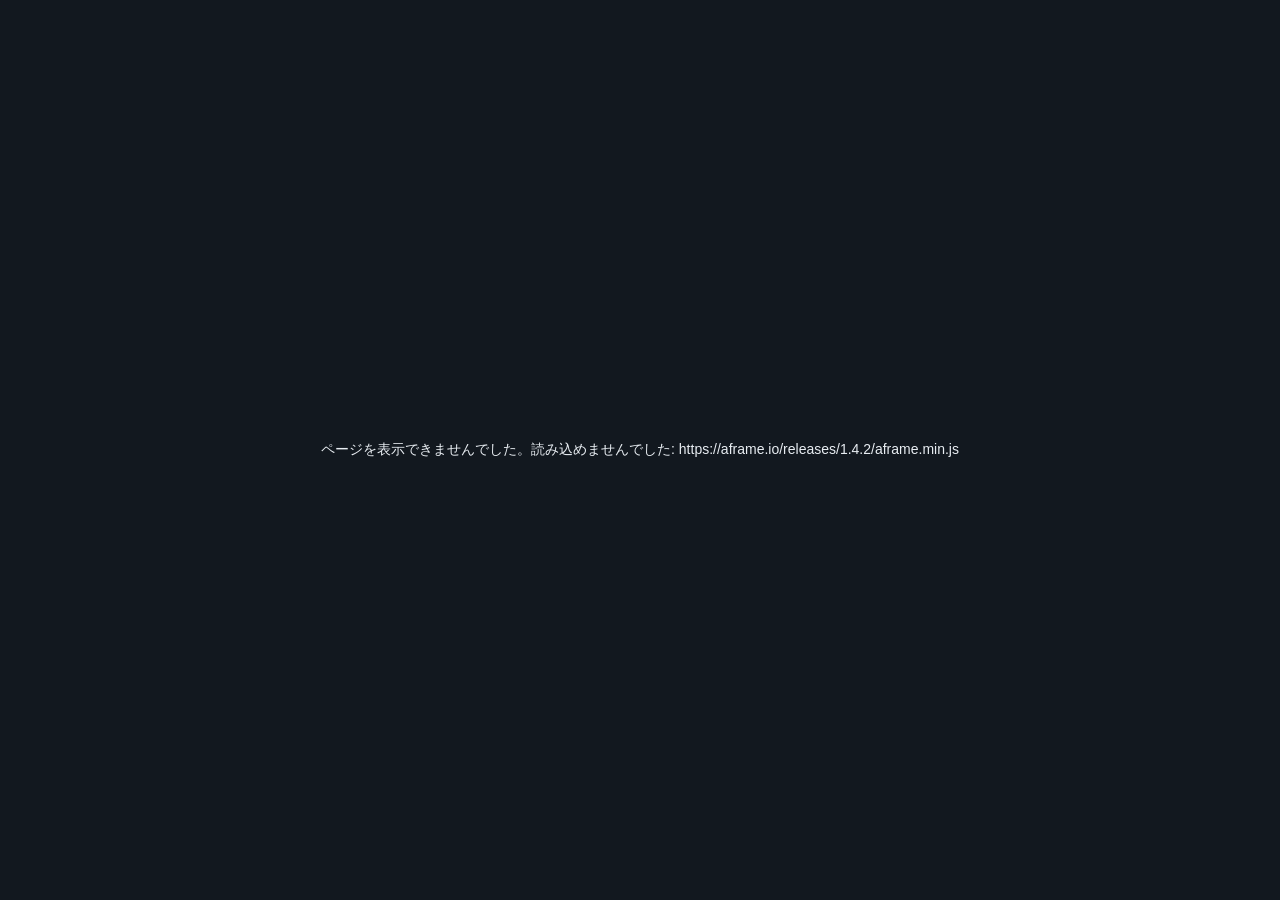
<file: media/index.html>
<!DOCTYPE html>
<html lang="ja">
<head>
    <meta charset="UTF-8">
    <meta name="viewport" content="width=device-width, initial-scale=1.0, maximum-scale=1.0, user-scalable=no">
    <title>3D Model Viewer</title>
</head>
<body>
    <!-- 3Dビューア。表示内容は同じフォルダの config.json と Assets/ で決まります。
         画面の中身は共通の viewer/ から読み込みます。このファイルは編集不要です。 -->
    <script src="../viewer/boot.js" data-page="viewer" data-root="./"></script>
</body>
</html>
</file>
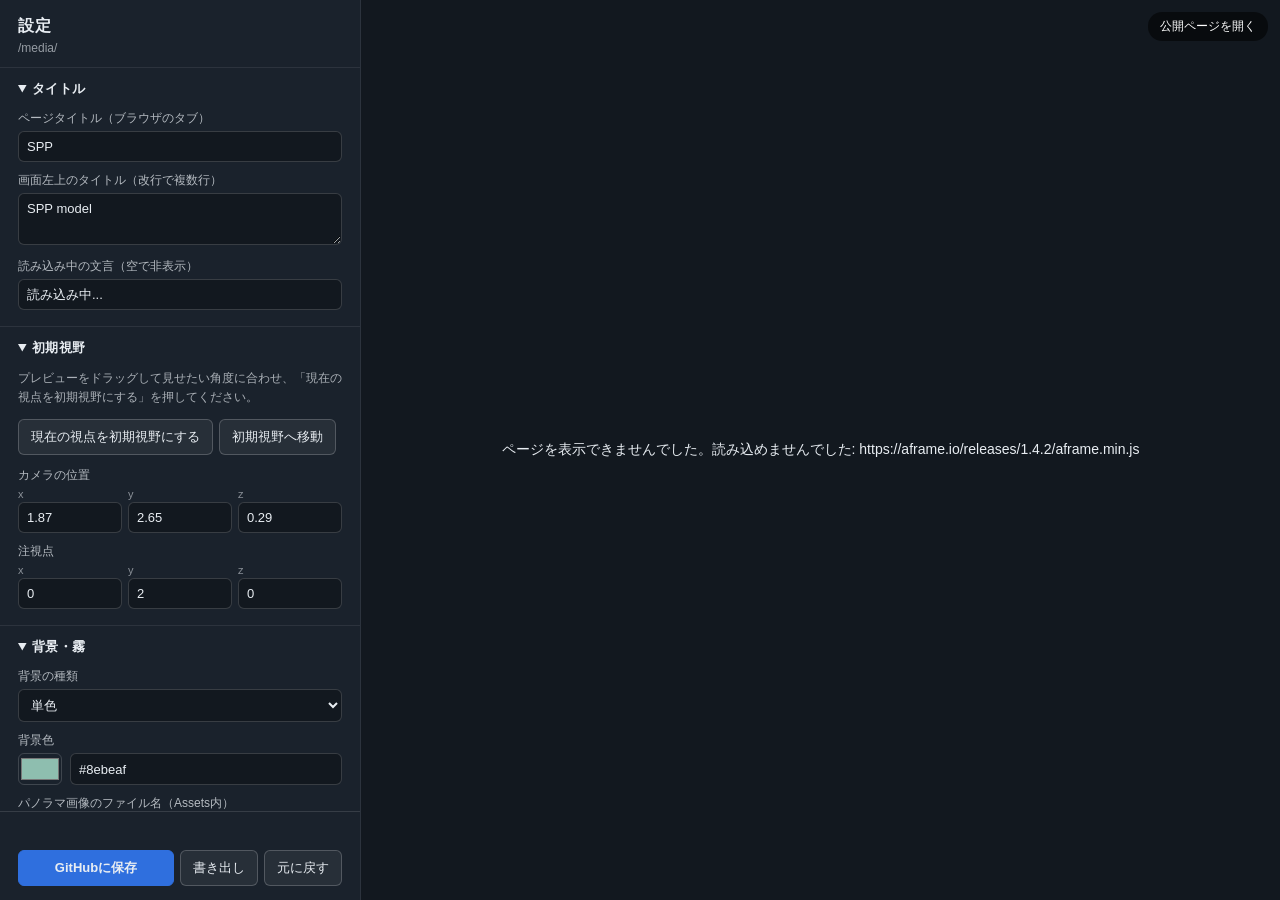
<file: media/admin/index.html>
<!DOCTYPE html>
<html lang="ja">
<head>
    <meta charset="UTF-8">
    <meta name="viewport" content="width=device-width, initial-scale=1.0, maximum-scale=1.0, user-scalable=no">
    <title>設定 - 3D Model Viewer</title>
</head>
<body>
    <!-- 管理画面。このモデルの config.json を編集します。
         画面の中身は共通の viewer/ から読み込みます。このファイルは編集不要です。 -->
    <script src="../../viewer/boot.js" data-page="admin" data-root="../"></script>
</body>
</html>
</file>
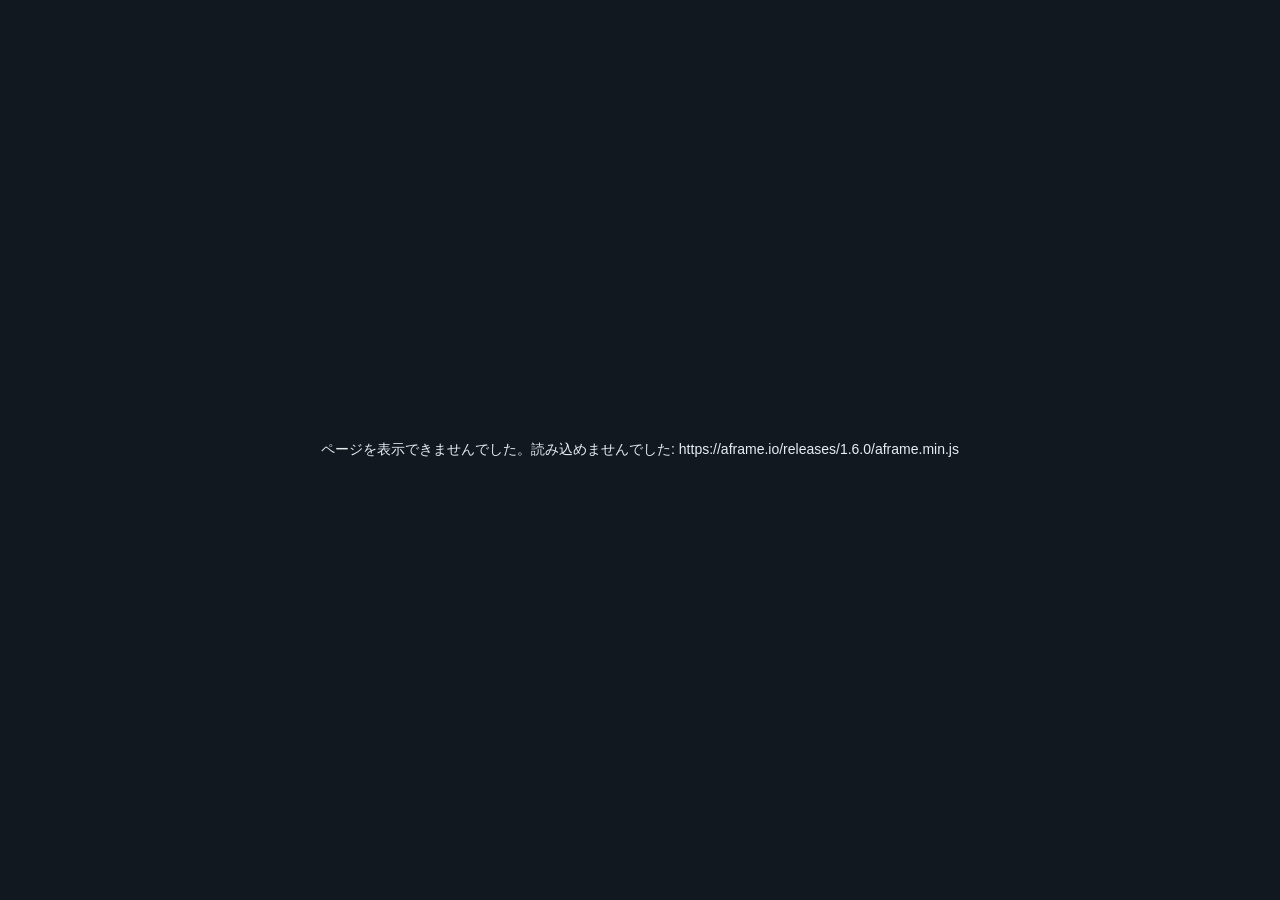
<file: media/ar-image/index.html>
<!DOCTYPE html>
<html lang="ja">
<head>
    <meta charset="UTF-8">
    <meta name="viewport" content="width=device-width, initial-scale=1.0, maximum-scale=1.0, user-scalable=no">
    <title>画像AR - 3D Model Viewer</title>
</head>
<body>
    <!-- 画像トラッキング型AR。
         画面の中身は共通の viewer/ から読み込みます。このファイルは編集不要です。 -->
    <script src="../../viewer/boot.js" data-page="ar-image" data-root="../"></script>
</body>
</html>
</file>
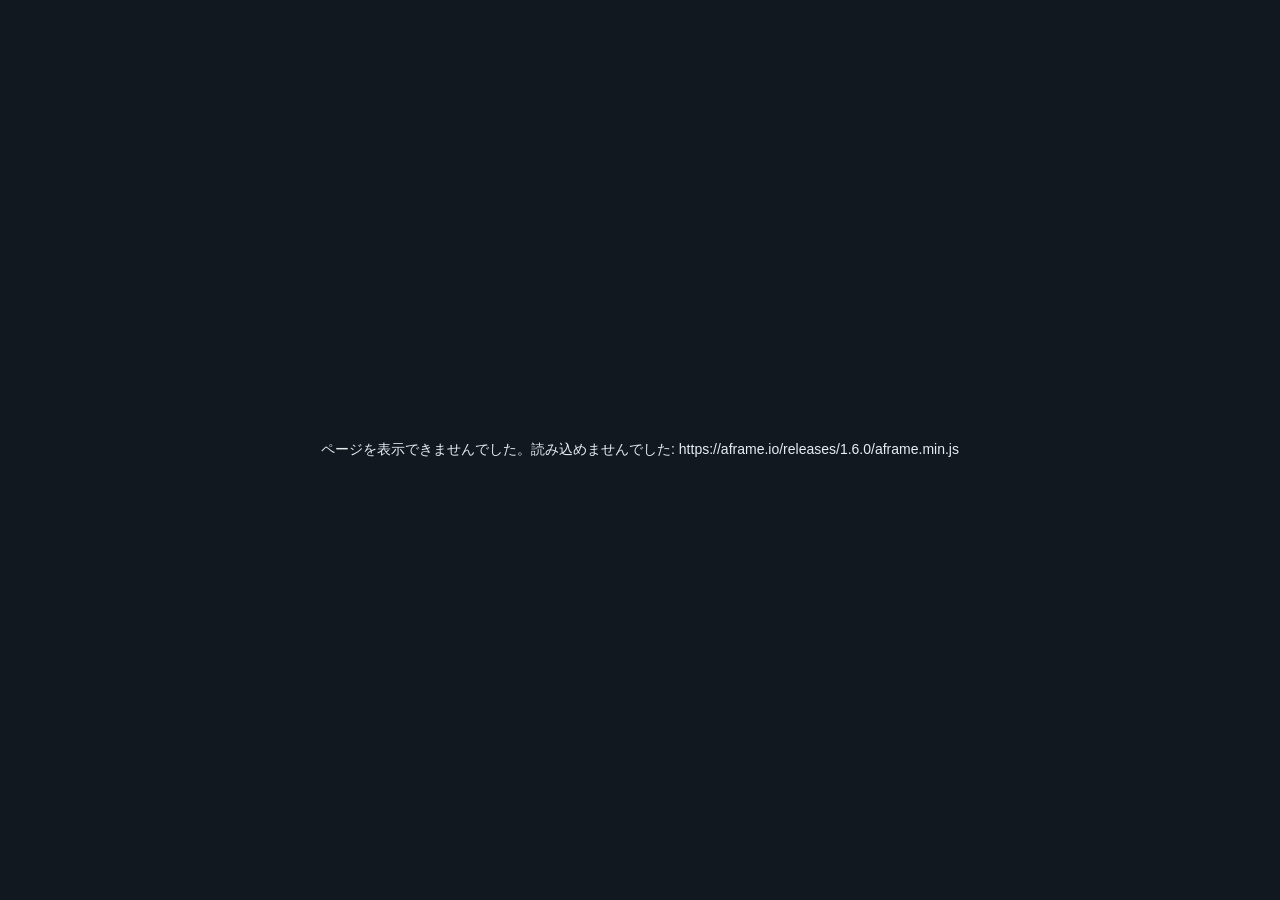
<file: media/ar-marker/index.html>
<!DOCTYPE html>
<html lang="ja">
<head>
    <meta charset="UTF-8">
    <meta name="viewport" content="width=device-width, initial-scale=1.0, maximum-scale=1.0, user-scalable=no">
    <title>マーカーAR - 3D Model Viewer</title>
</head>
<body>
    <!-- マーカー型AR。
         画面の中身は共通の viewer/ から読み込みます。このファイルは編集不要です。 -->
    <script src="../../viewer/boot.js" data-page="ar-marker" data-root="../"></script>
</body>
</html>
</file>
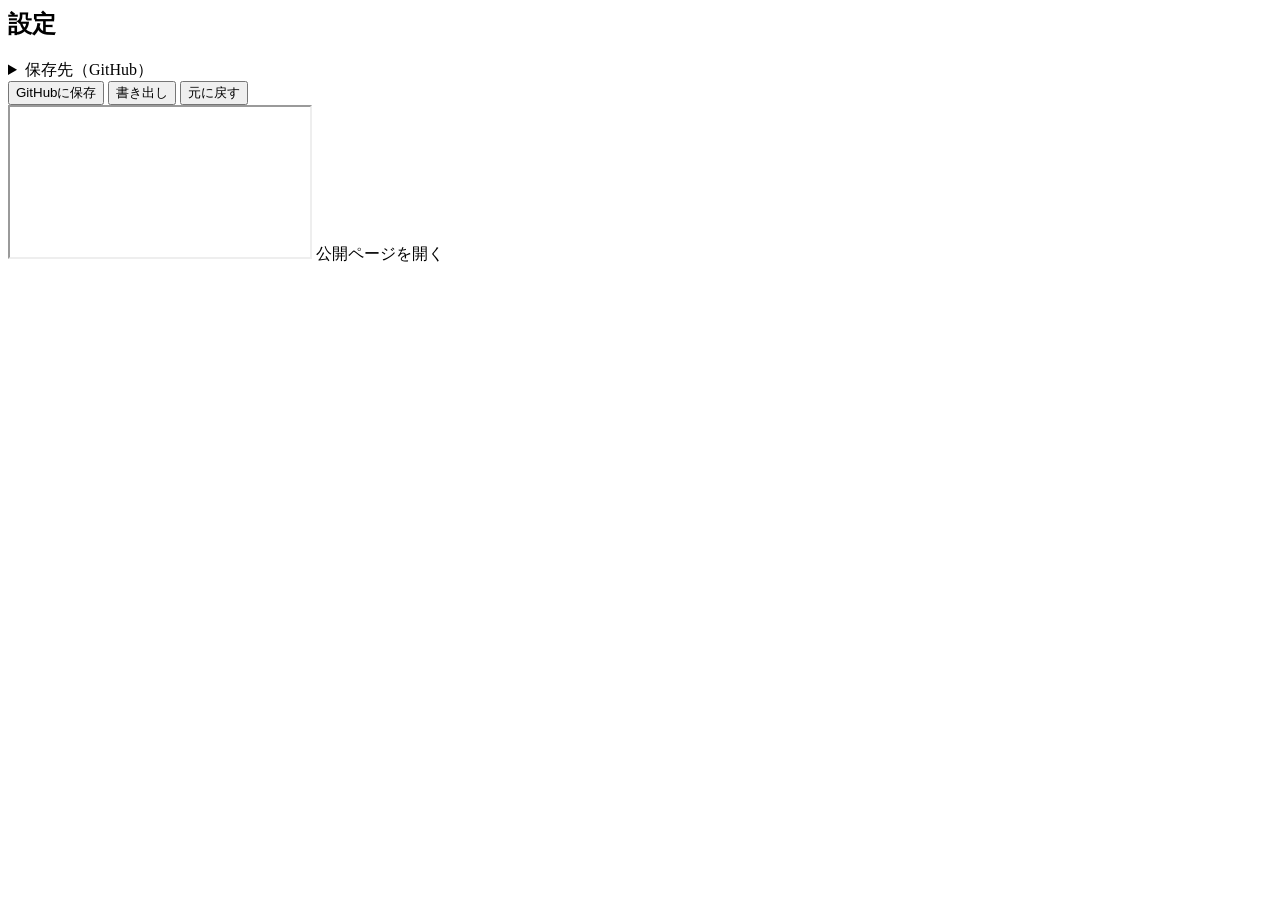
<file: viewer/pages/admin.html>
<!-- boot.js が各モデルのページの <body> に挿入する断片です（単体では開きません） -->
<div id="admin">
    <aside id="panel">
        <header id="panel-head">
            <h1>設定</h1>
            <div id="model-path"></div>
        </header>

        <div id="form"></div>

        <details id="dest">
            <summary>保存先（GitHub）</summary>
            <p class="note">
                「GitHubに保存」を押すと、このモデルの <code>config.json</code> をリポジトリに直接コミットします。
                保存には、このリポジトリの <b>Contents: Read and write</b> 権限を持つアクセストークンが必要です
                （<a href="https://github.com/settings/personal-access-tokens/new" target="_blank" rel="noopener">GitHubで発行</a>）。
            </p>
            <label class="field"><span>ユーザー / 組織名</span><input type="text" id="gh-owner" autocomplete="off"></label>
            <label class="field"><span>リポジトリ名</span><input type="text" id="gh-repo" autocomplete="off"></label>
            <label class="field"><span>ブランチ</span><input type="text" id="gh-branch" autocomplete="off"></label>
            <label class="field"><span>ファイルのパス</span><input type="text" id="gh-path" autocomplete="off"></label>
            <label class="field"><span>アクセストークン</span><input type="password" id="gh-token" autocomplete="off"></label>
            <label class="check"><input type="checkbox" id="gh-remember"><span>トークンをこの端末のブラウザに記憶する</span></label>
        </details>

        <footer id="panel-foot">
            <div id="status" role="status"></div>
            <div id="actions">
                <button type="button" id="save-btn" class="primary">GitHubに保存</button>
                <button type="button" id="download-btn">書き出し</button>
                <button type="button" id="revert-btn">元に戻す</button>
            </div>
        </footer>
    </aside>

    <main id="stage">
        <iframe id="preview" title="プレビュー"></iframe>
        <a id="open-link" target="_blank" rel="noopener">公開ページを開く</a>
    </main>
</div>
</file>
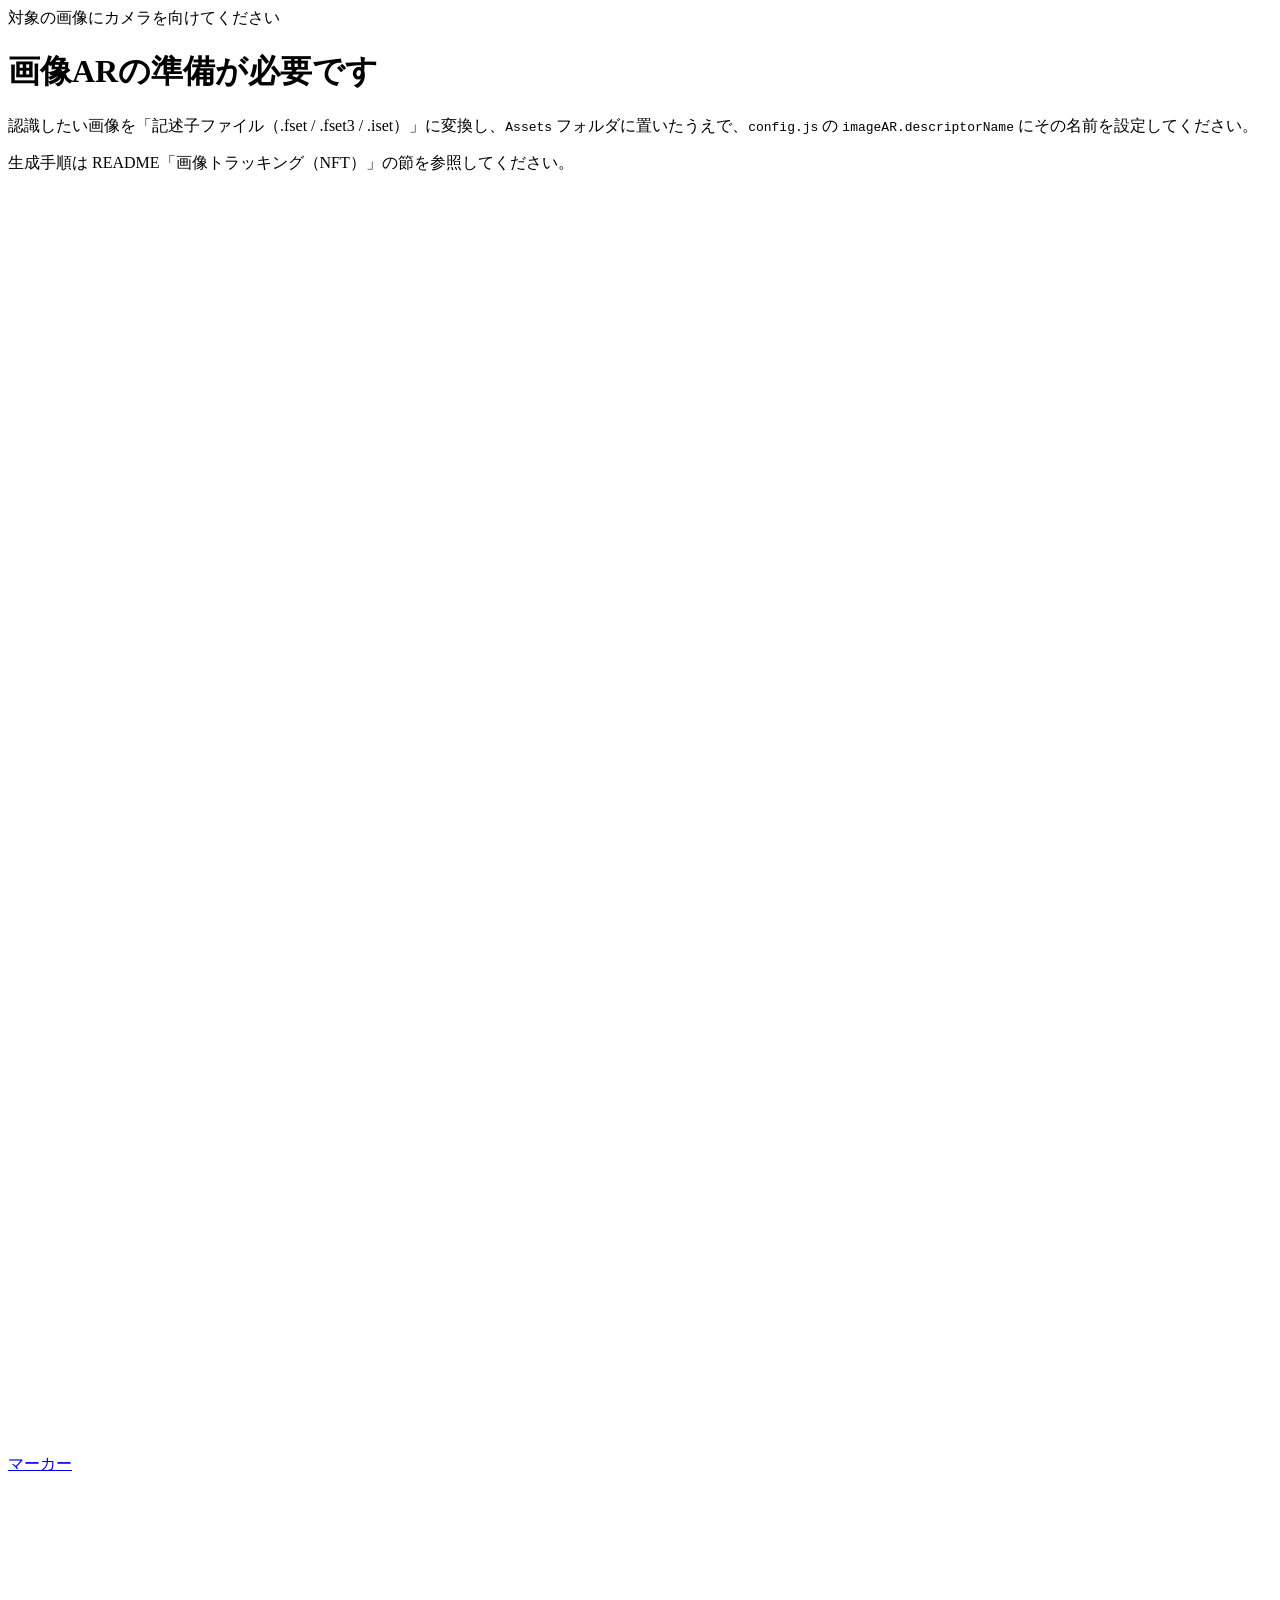
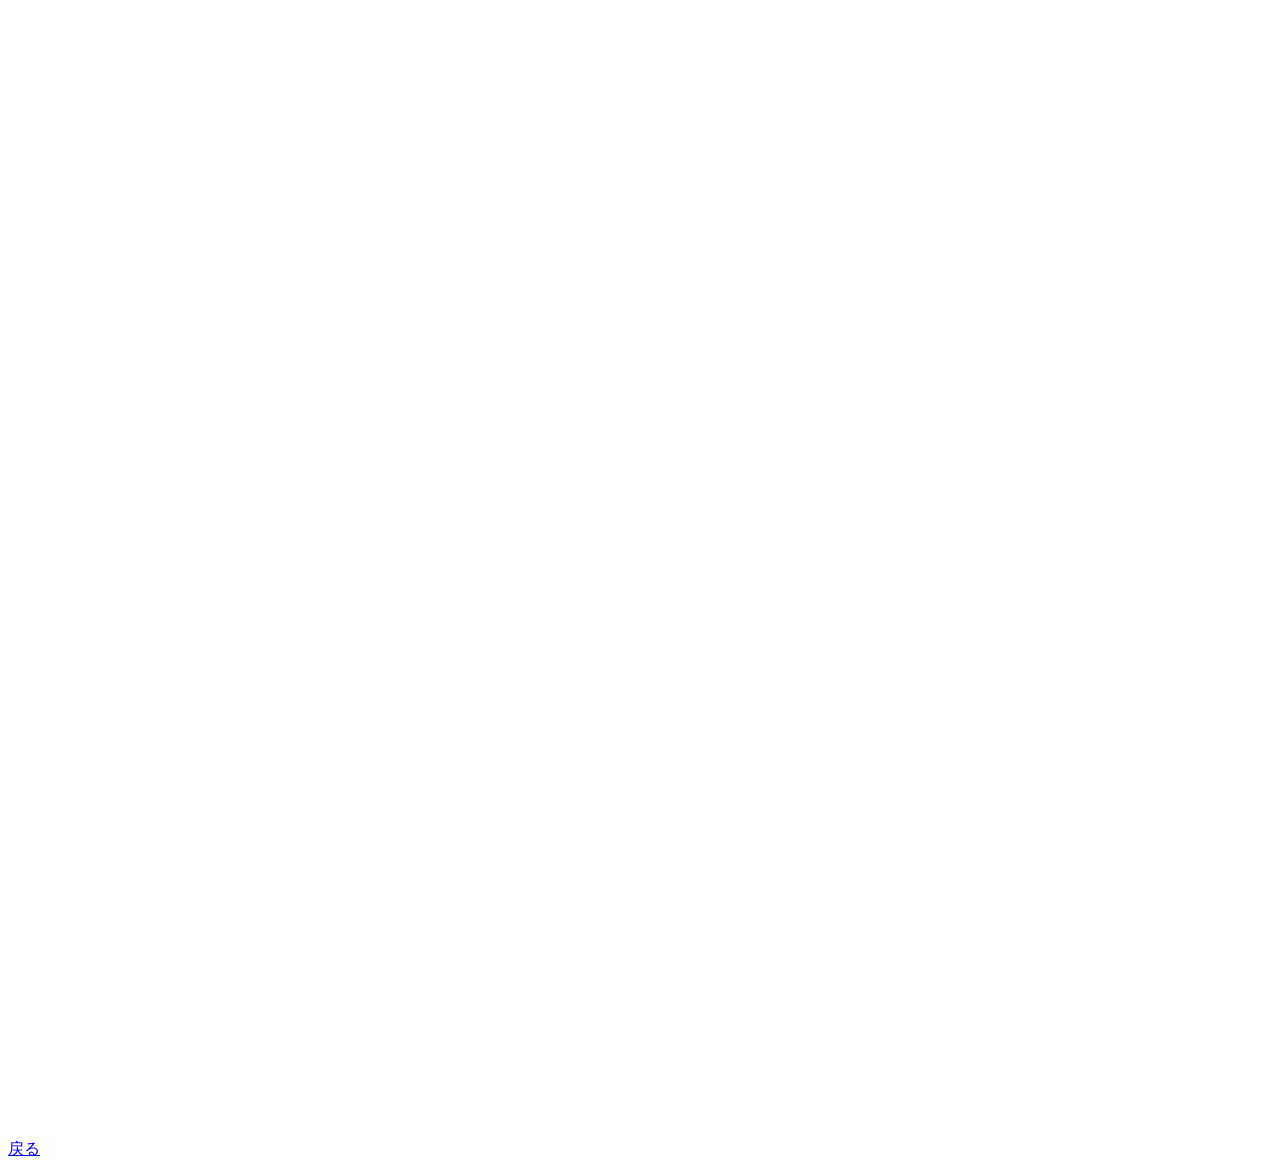
<file: viewer/pages/ar-image.html>
<!-- boot.js が各モデルのページの <body> に挿入する断片です（単体では開きません） -->
<!-- 記述子(descriptorName)が設定されている場合のみ、ar-image.js が下記に a-scene を組み立てます。
     未設定の場合はセットアップ手順の案内だけを表示します（カメラは起動しません）。 -->
<div id="ar-root"></div>

<!-- 画面上部：画像未検出時 or セットアップ案内 -->
<div id="ar-hint">
    <div id="ar-hint-text">対象の画像にカメラを向けてください</div>
</div>

<!-- 記述子未設定時のセットアップ案内 -->
<div id="ar-setup" class="hidden">
    <div id="ar-setup-inner">
        <h1>画像ARの準備が必要です</h1>
        <p>認識したい画像を「記述子ファイル（.fset / .fset3 / .iset）」に変換し、<code>Assets</code> フォルダに置いたうえで、<code>config.js</code> の <code>imageAR.descriptorName</code> にその名前を設定してください。</p>
        <p>生成手順は README「画像トラッキング（NFT）」の節を参照してください。</p>
    </div>
</div>

<!-- 右下：モード切り替え／戻るボタン -->
<div id="ar-btn-group">
    <a id="switch-marker-btn" href="#" title="マーカーARに切り替え">
        <svg viewBox="0 0 24 24"><path d="M4 4h6v6H4V4zm10 0h6v6h-6V4zM4 14h6v6H4v-6zm12 2h4v4h-4v-4zm-2-2h2v2h-2v-2z" fill="#fff"/></svg>
        <span class="ar-btn-label">マーカー</span>
    </a>
    <a id="back-btn" href="#" title="通常ビューアに戻る">
        <svg viewBox="0 0 24 24"><path d="M15 18l-6-6 6-6" fill="none" stroke="#fff" stroke-width="2" stroke-linecap="round" stroke-linejoin="round"/></svg>
        <span class="ar-btn-label">戻る</span>
    </a>
</div>
</file>
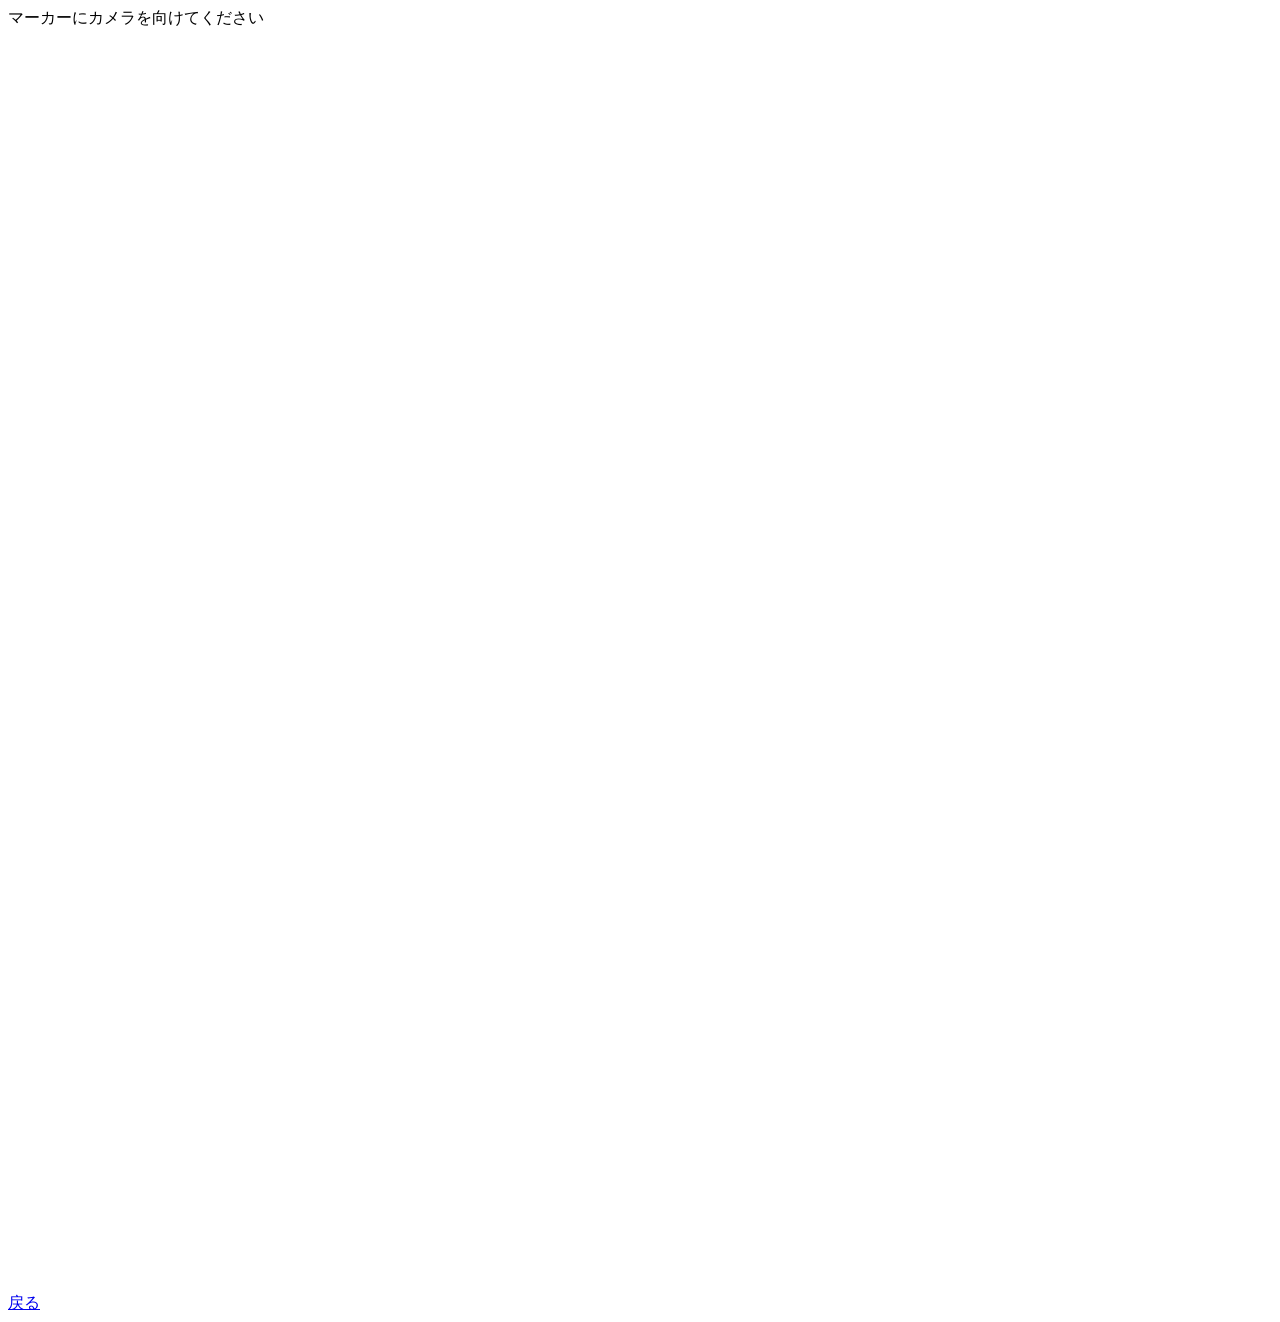
<file: viewer/pages/ar-marker.html>
<!-- boot.js が各モデルのページの <body> に挿入する断片です（単体では開きません） -->
<a-scene
    id="scene"
    vr-mode-ui="enabled: false"
    renderer="colorManagement: true; antialias: true"
    embedded
    arjs="sourceType: webcam; detectionMode: mono_and_matrix; matrixCodeType: 3x3; debugUIEnabled: false;">

    <a-assets></a-assets>

    <a-marker id="marker" preset="hiro">
        <a-entity id="ar-model"></a-entity>
    </a-marker>

    <a-entity camera></a-entity>
</a-scene>

<!-- 画面上部：マーカー未検出時の案内 -->
<div id="ar-hint">
    <div id="ar-hint-text">マーカーにカメラを向けてください</div>
</div>

<!-- 右下：モード切り替え／戻るボタン -->
<div id="ar-btn-group">
    <a id="switch-image-btn" href="#" title="画像ARに切り替え" style="display:none">
        <svg viewBox="0 0 24 24"><path d="M4 5h16v14H4V5zm2 2v10h12V7H6zm2 2h3v3H8V9zm5.5 6.5 2-2.5 2 3H10l2.5-3 1 1.5z" fill="#fff"/></svg>
        <span class="ar-btn-label">画像</span>
    </a>
    <a id="back-btn" href="#" title="通常ビューアに戻る">
        <svg viewBox="0 0 24 24"><path d="M15 18l-6-6 6-6" fill="none" stroke="#fff" stroke-width="2" stroke-linecap="round" stroke-linejoin="round"/></svg>
        <span class="ar-btn-label">戻る</span>
    </a>
</div>
</file>
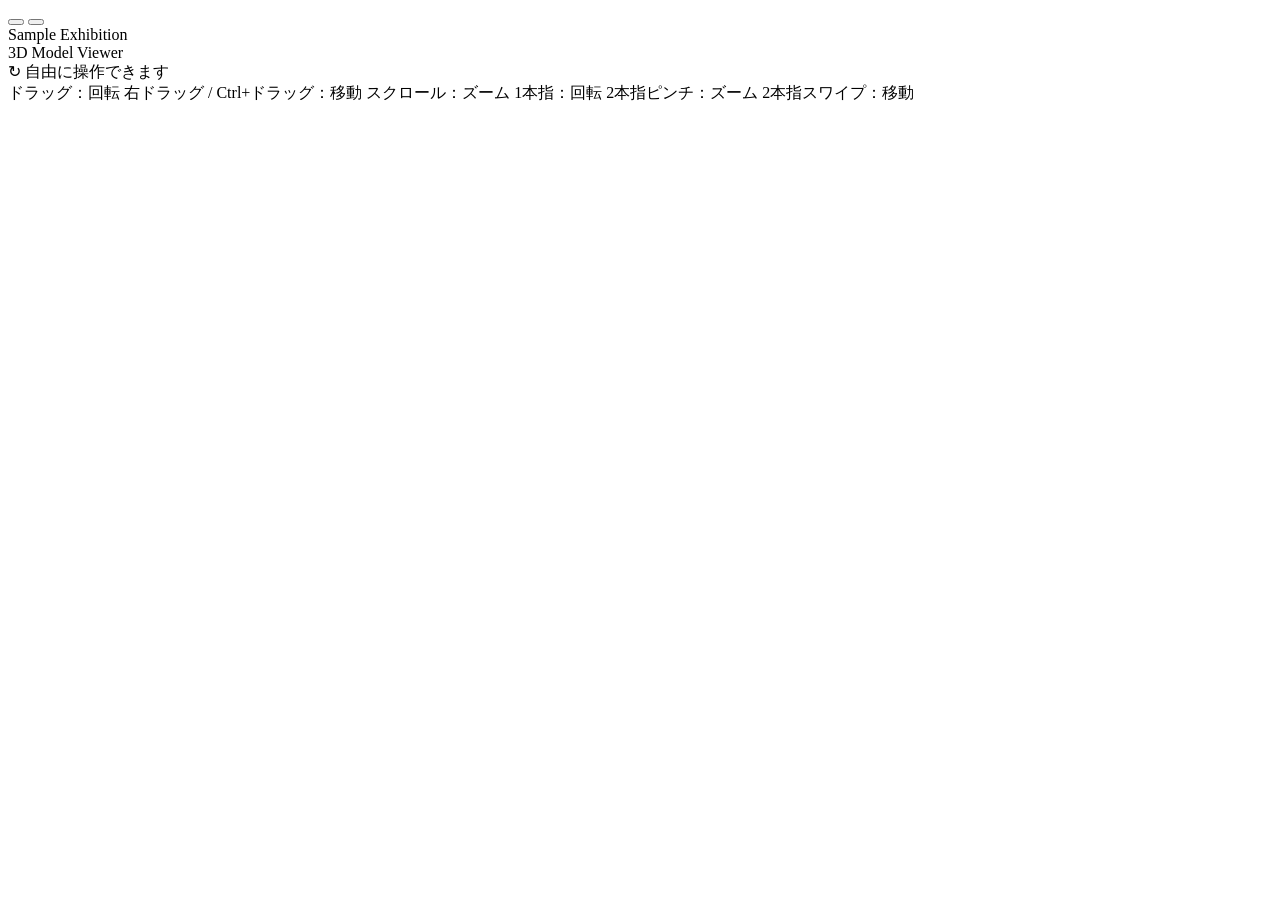
<file: viewer/pages/viewer.html>
<!-- boot.js が各モデルのページの <body> に挿入する断片です（単体では開きません） -->
<a-scene
    id="scene"
    background="color: #8FA8BF"
    renderer="antialias: true; colorManagement: true; exposure: 1.05; toneMapping: ACESFilmic"
    fog="type: linear; color: #8FA8BF; near: 60; far: 120"
    vr-mode-ui="enabled: false; enterVRButton: none; enterARButton: none">

    <a-assets></a-assets>

    <a-sky id="sky" visible="false" material="fog: false"></a-sky>

    <a-light type="ambient" color="#D6E8F5" intensity="0.35"></a-light>
    <a-light type="directional" color="#FFF6EC" intensity="1.05" position="-3 7 5"></a-light>
    <a-light type="directional" color="#C8DDEF" intensity="0.35" position="5 3 -5"></a-light>
    <a-light type="directional" color="#FFFFFF" intensity="0.18" position="0 4 -10"></a-light>

    <a-entity id="model-entity" position="0 0 0" rotation="0 0 0" scale="1 1 1"></a-entity>

    <a-entity id="xr-rig" position="0 0 0">
        <!-- orbit-controls は、設定の初期視野（cameraHome）を使って main.js が付与する -->
        <a-entity id="camera-rig" camera></a-entity>
    </a-entity>

</a-scene>

<div id="btn-group">
    <button id="gyro-btn" title="端末の向きで視点操作" style="display:none">
        <svg viewBox="0 0 24 24">
            <path d="M12 2a10 10 0 1 0 0 20 10 10 0 0 0 0-20zm0 2a8 8 0 1 1 0 16 8 8 0 0 1 0-16zm3.6 3.4-1.9 5.3-5.3 1.9 1.9-5.3 5.3-1.9z"/>
        </svg>
    </button>
    <button id="ar-btn" title="ARで表示" style="display:none">
        <span class="xr-label">AR</span>
    </button>
    <button id="vr-btn" title="VRで表示" style="display:none">
        <span class="xr-label">VR</span>
    </button>
    <a id="marker-ar-btn" href="#" title="マーカーARで表示" style="display:none">
        <span class="xr-label">AR</span>
    </a>
    <button id="anim-btn" title="アニメーションを一時停止" style="display:none">
        <svg id="icon-pause" viewBox="0 0 24 24">
            <path d="M8 5h3v14H8V5zm5 0h3v14h-3V5z"/>
        </svg>
        <svg id="icon-play" viewBox="0 0 24 24" style="display:none">
            <path d="M8 5v14l11-7z"/>
        </svg>
    </button>
    <button id="reset-btn" title="視点をリセット">
        <svg viewBox="0 0 24 24">
            <path d="M12 5V2L8 6l4 4V7c3.31 0 6 2.69 6 6a6 6 0 0 1-6 6 6 6 0 0 1-6-6H4a8 8 0 0 0 8 8 8 8 0 0 0 8-8 8 8 0 0 0-8-8z"/>
        </svg>
    </button>
    <button id="fullscreen-btn" title="全画面表示">
        <svg id="icon-expand" viewBox="0 0 24 24">
            <path d="M3 3h6v2H5v4H3V3zm12 0h6v6h-2V5h-4V3zM3 15h2v4h4v2H3v-6zm16 4h-4v2h6v-6h-2v4z"/>
        </svg>
        <svg id="icon-collapse" viewBox="0 0 24 24" style="display:none">
            <path d="M9 3H7v4H3v2h6V3zm6 0h-2v6h6V7h-4V3zM3 13v2h4v4h2v-6H3zm14 6v-4h4v-2h-6v6h2z"/>
        </svg>
    </button>
</div>

<div id="loading-overlay">
    <div id="loading-spinner"></div>
    <div id="loading-text"></div>
</div>

<div id="title">
    Sample Exhibition<br>3D Model Viewer
</div>

<div id="bottom-ui">
    <div id="explore-prompt">
        <span id="explore-icon">↻</span>
        <span>自由に操作できます</span>
    </div>

    <div id="controls-hint">
        <span class="hint-pc">
            <span class="hint-phrase">ドラッグ：回転</span>
            <span class="hint-phrase">右ドラッグ / Ctrl+ドラッグ：移動</span>
            <span class="hint-phrase">スクロール：ズーム</span>
        </span>
        <span class="hint-sp">
            <span class="hint-phrase">1本指：回転</span>
            <span class="hint-phrase">2本指ピンチ：ズーム</span>
            <span class="hint-phrase">2本指スワイプ：移動</span>
        </span>
    </div>
</div>
</file>
